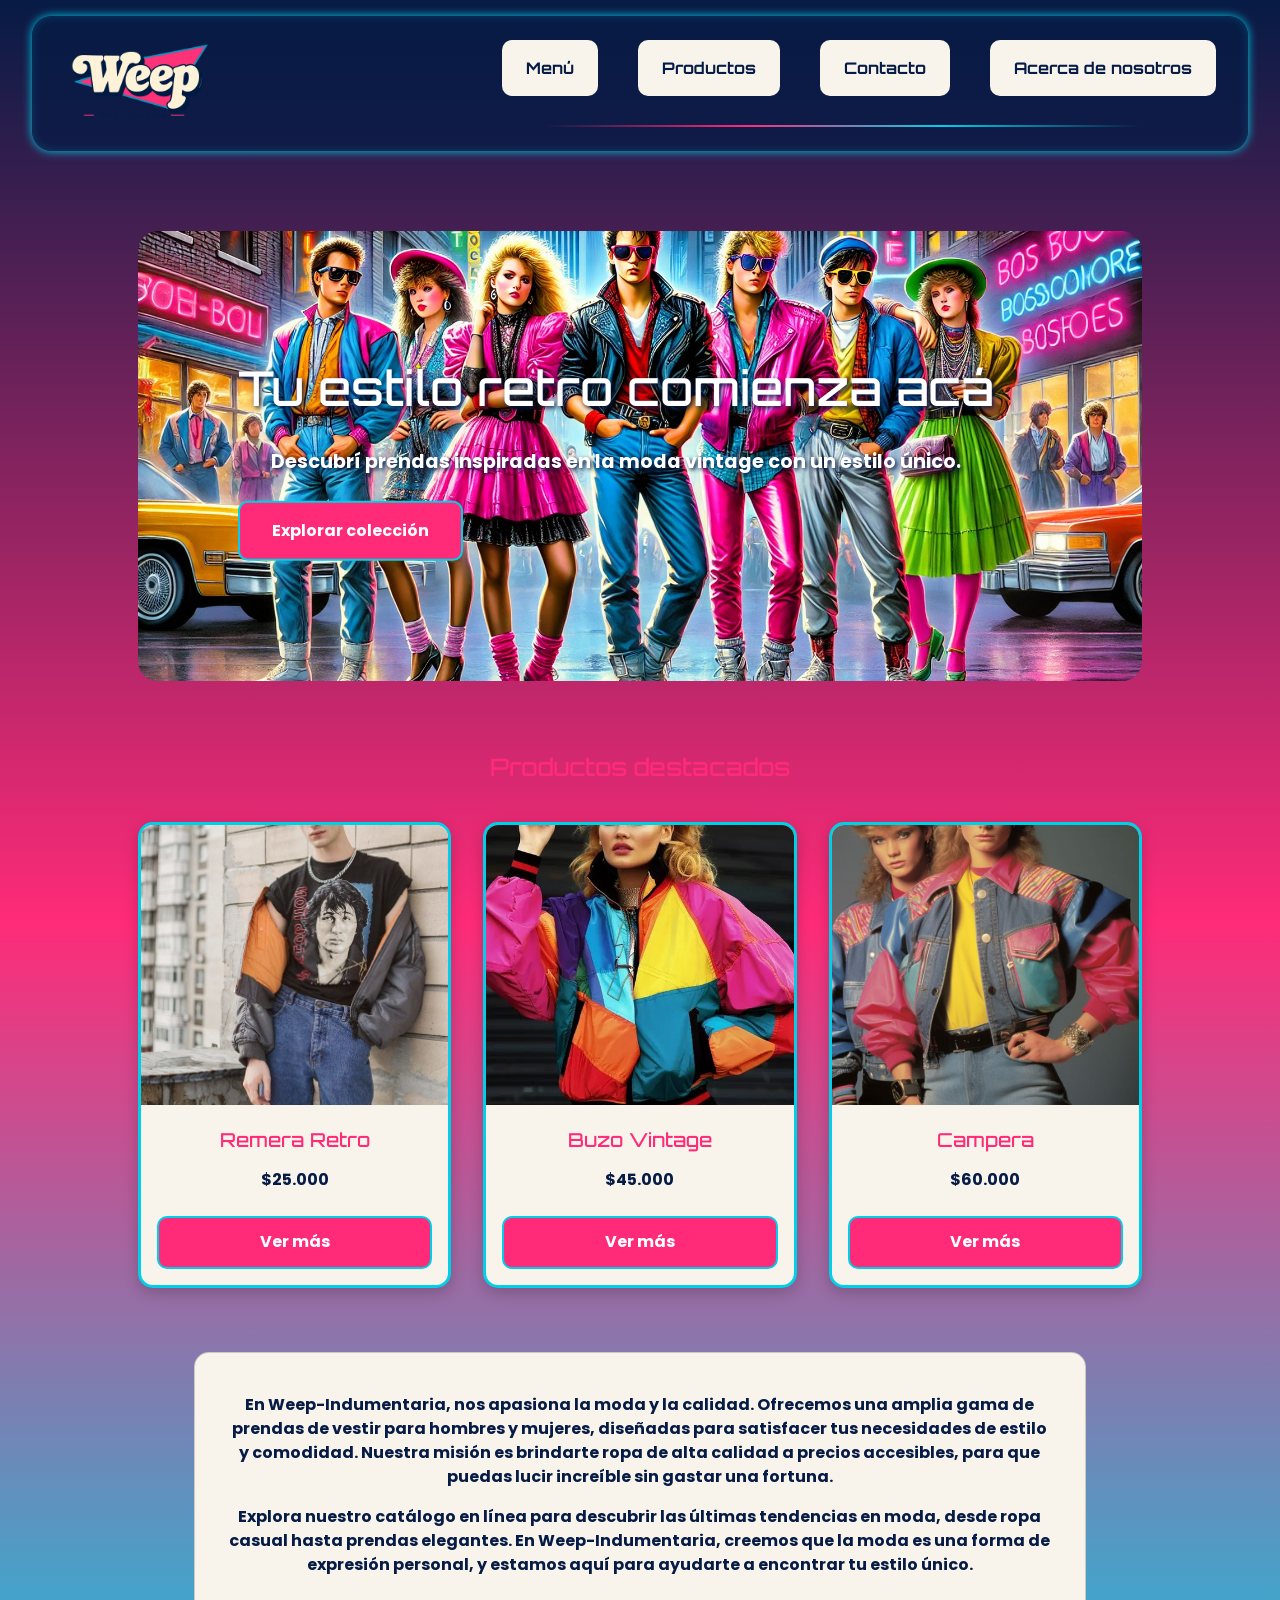
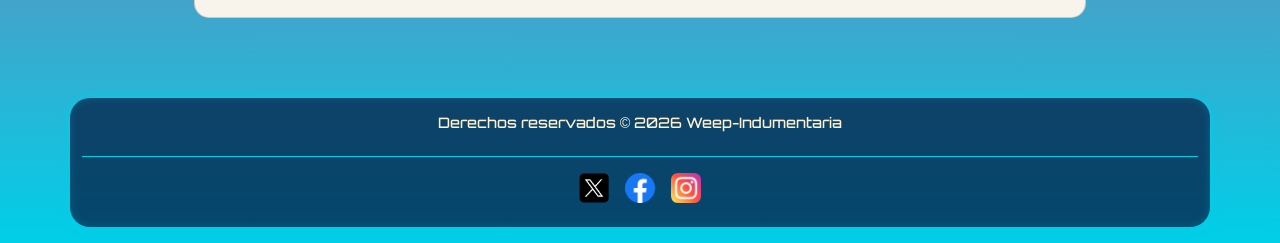
<file: index.html>
<!DOCTYPE html>

<html lang="es">

<head>
    <meta charset="UTF-8">
    <meta name="viewport" content="width=device-width, initial-scale=1.0">
    <meta name="description" content="Indumentaria retro con estilo vintage.">
    <meta name="keywords" content="ropa, retro, vintage, remeras, buzos">
    <meta name="author" content="Sebastian Fonteina">
    
    <title>Weep-Indumentaria - Inicio ✂</title>
    
    <link href="https://cdn.jsdelivr.net/npm/bootstrap@5.3.8/dist/css/bootstrap.min.css" rel="stylesheet">
    
    <link rel="stylesheet" href="./styles/style.css">
    <!-- Fuentes Orbitron y Poppins -->
<link rel="preconnect" href="https://fonts.googleapis.com">
<link rel="preconnect" href="https://fonts.gstatic.com" crossorigin>
<link href="https://fonts.googleapis.com/css2?family=Orbitron:wght@400..900&family=Poppins:ital,wght@0,100;0,200;0,300;0,400;0,500;0,600;0,700;0,800;0,900;1,100;1,200;1,300;1,400;1,500;1,600;1,700;1,800;1,900&display=swap" rel="stylesheet">

</head>

    <body>
    <header>
        <a href="./index.html">
    
            <img class="logoPrincipal" src="./assets/logo.png" alt="Logo de Weep-Indumentaria">
        
        </a>
    
    
        <nav class="navbar navBarraSuperior">
            <ul>
            <li> 
                <a href="./pages/menu.html">Menú</a>
            </li>
            <li> 
                <a href="./pages/galeria.html">Productos</a>
            </li>
            <li> 
                <a href="./pages/contacto.html">Contacto</a>
            </li>
            <li> 
                <a href="./pages/nosotros.html">Acerca de nosotros</a>
            </li>
            
            </ul>

        </nav>
            

</header>

    <main class="container contenidoPrincipal">
        

    <section class="bannerPrincipal">

    <img src="./assets/banner.jpg" alt="Banner principal">

    <div class="bannerTexto">

        <h1>Tu estilo retro comienza acá</h1>

        <p>
            Descubrí prendas inspiradas en la moda vintage
            con un estilo único.
        </p>

        <a href="./pages/galeria.html"
        class="botonPrincipal">Explorar colección</a>

    </div>

</section>

<section class="destacados">

    <h2>Productos destacados</h2>

    <div class="contenedorDestacados">

        <article class="card productoInicio">

            <img src="./assets/remera.jpg" alt="Remera Retro">

            <h3>Remera Retro</h3>

            <p>$25.000</p>

            <a href="./pages/galeria.html" class="botonPrincipal">

            Ver más

            </a>

        </article>

        <article class="card productoInicio">

            <img src="./assets/buzo.jpg" alt="Buzo Vintage">

            <h3>Buzo Vintage</h3>

            <p>$45.000</p>

            <a href="./pages/galeria.html" class="botonPrincipal">

            Ver más

        </a>

        </article>

        <article class="card productoInicio">

            <img src="./assets/campera.jpg" alt="Campera Retro">

            <h3>Campera</h3>

            <p>$60.000</p>

            <a

            href="./pages/galeria.html"

            class="botonPrincipal">

        Ver más

            </a>

        </article>

    </div>

</section>

<section>
        <article>
            <div class="card tarjeta">
        
        <p class="p">En Weep-Indumentaria, nos apasiona la moda y la calidad. Ofrecemos una amplia gama de prendas de vestir para hombres y mujeres, diseñadas para satisfacer tus necesidades de estilo y comodidad. Nuestra misión es brindarte ropa de alta calidad a precios accesibles, para que puedas lucir increíble sin gastar una fortuna.</p>
        <p class="p">Explora nuestro catálogo en línea para descubrir las últimas tendencias en moda, desde ropa casual hasta prendas elegantes. En Weep-Indumentaria, creemos que la moda es una forma de expresión personal, y estamos aquí para ayudarte a encontrar tu estilo único.</p>
    
            </div>
        </article>
    </section>

</main>
    
    <footer class="container">
    
        
        <h2>Derechos reservados © 2026 Weep-Indumentaria</h2>
        <nav class="navBarraFooter">
            <ul>
            <li> 
                <a href="" aria-label="" >
                    <img class="footerImagenes" src="./assets/x.png" alt="X">
                </a>
            </li>
            <li> 
                <a href="" aria-label="" >
                    <img class="footerImagenes" src="./assets/facebook.png" alt="Facebook">
                </a>
            </li>
            <li> 
                <a href="" aria-label="" >
                    <img class="footerImagenes" src="./assets/instagram.png" alt="Instagram">
                </a>
            </li>

            </ul>
        </nav>
    </footer>

    </body>

</html>
</file>
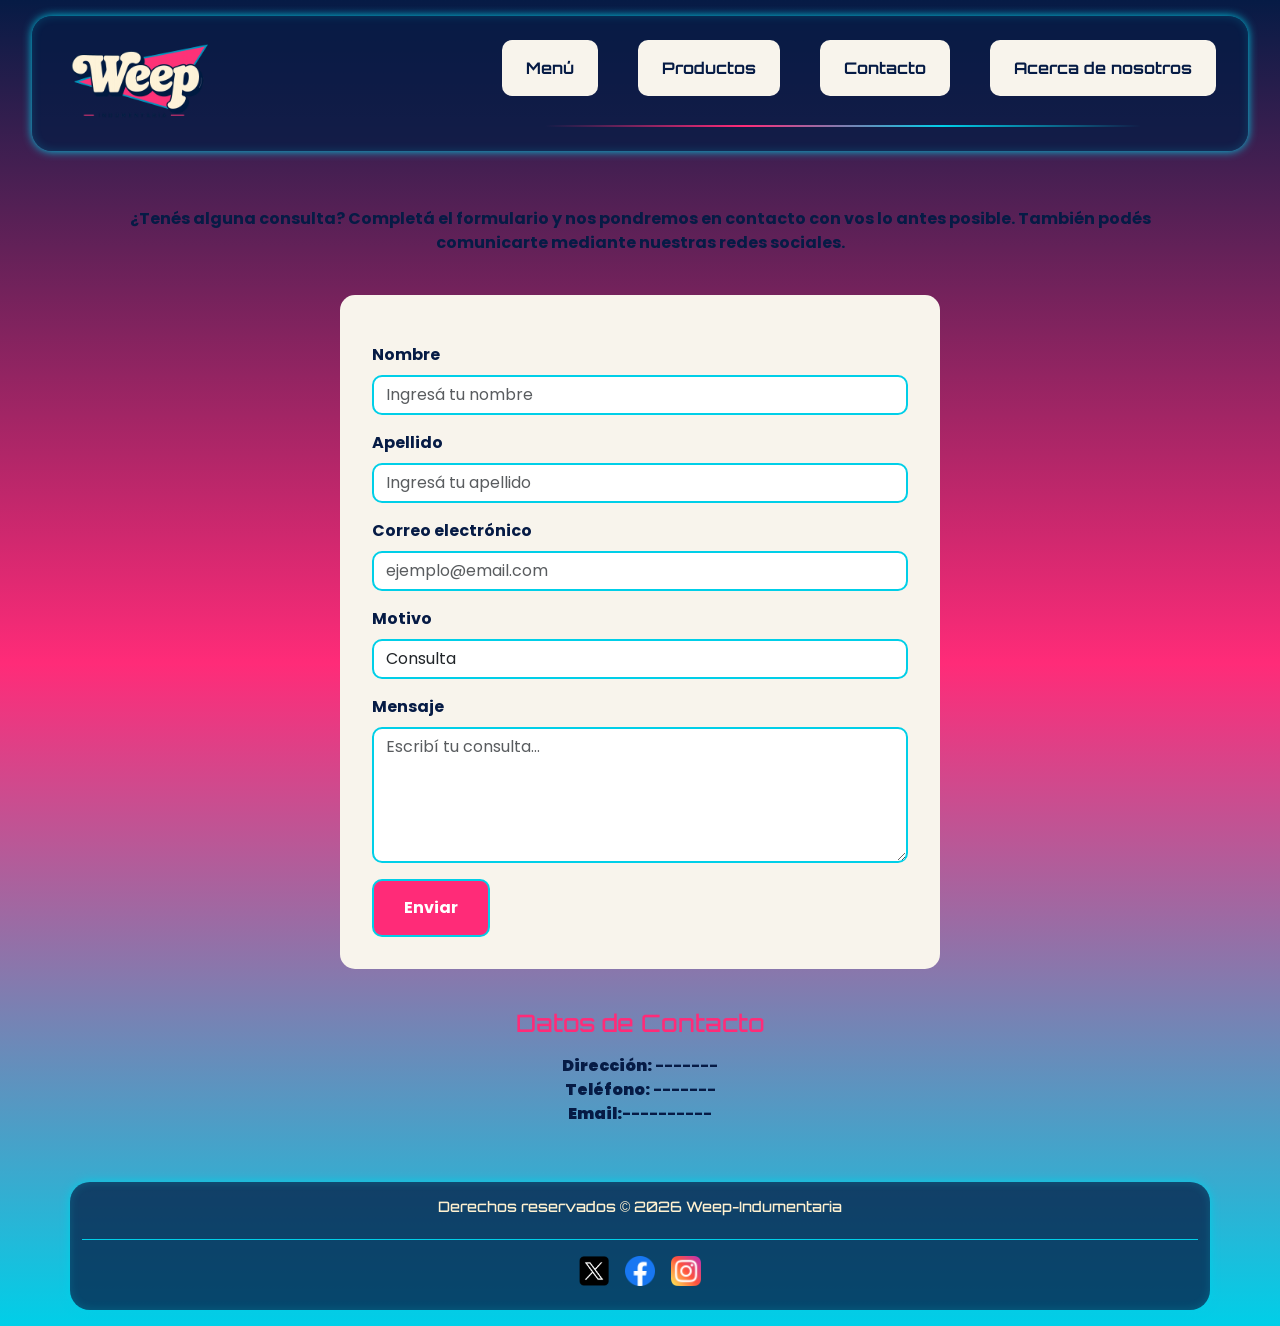
<file: pages/contacto.html>
<!DOCTYPE html>
<html lang="es">
<head>
    <meta charset="UTF-8">
    <meta name="viewport" content="width=device-width, initial-scale=1.0">
    <meta name="description" content="Página de contacto de Weep Indumentaria.">
    <meta name="keywords" content="contacto, ropa, consultas, Weep">
    <meta name="author" content="Sebastian Fonteina">
    
    <title>Weep! - Indumentaria</title>
    
    <!-- Fuentes Orbitron y Poppins -->
<link rel="preconnect" href="https://fonts.googleapis.com">
<link rel="preconnect" href="https://fonts.gstatic.com" crossorigin>
<link href="https://fonts.googleapis.com/css2?family=Orbitron:wght@400..900&family=Poppins:ital,wght@0,100;0,200;0,300;0,400;0,500;0,600;0,700;0,800;0,900;1,100;1,200;1,300;1,400;1,500;1,600;1,700;1,800;1,900&display=swap" rel="stylesheet">
    
    <link href="https://cdn.jsdelivr.net/npm/bootstrap@5.3.8/dist/css/bootstrap.min.css" rel="stylesheet">
    <link rel="stylesheet" href="../styles/style.css">
    
</head>
<body>
    <header>
        <a href="../index.html">
    
            <img class="logoPrincipal" src="../assets/logo.png" alt="Logo de Weep-Indumentaria">
        
        </a>
        
    
        <nav class="navbar navBarraSuperior"> 
            <ul>
            <li> 
                <a href="./menu.html">Menú</a>
            </li>
            <li> 
                <a href="./galeria.html">Productos</a>
            </li>
            <li> 
                <a href="./contacto.html">Contacto</a>
            </li>
            <li> 
                <a href="./nosotros.html">Acerca de nosotros</a>
            </li>
            
            </ul>

        </nav>
            

</header>

<main class="container contenidoPrincipal">

     <section class="contacto">
        
 <p>

¿Tenés alguna consulta?

Completá el formulario y nos pondremos en contacto con vos lo antes posible.

También podés comunicarte mediante nuestras redes sociales.

</p>
        
    </section>

    <form class="formularioContacto">

<div class="mb-3">

    <label for="nombre" class="form-label">
        Nombre
    </label>

    <input
        id="nombre"
        type="text"
        class="form-control"
        placeholder="Ingresá tu nombre"
        required>

</div>

<div class="mb-3">

    <label for="apellido" class="form-label">
        Apellido
    </label>

    <input
        id="apellido"
        type="text"
        class="form-control"
        placeholder="Ingresá tu apellido"
        required>

</div>

<div class="mb-3">

    <label for="correo" class="form-label">
        Correo electrónico
    </label>

    <input
        id="correo"
        type="email"
        class="form-control"
        placeholder="ejemplo@email.com"
        required>

</div>

<div class="mb-3">

<label
for="motivo"
class="form-label">

Motivo

</label>

<select
id="motivo"
class="form-control">

<option>Consulta</option>

<option>Compra</option>

<option>Cambio</option>

<option>Devolución</option>

</select>

</div>

<div class="mb-3">

    <label for="mensaje" class="form-label">
        Mensaje
    </label>

    <textarea
        id="mensaje"
        class="form-control"
        rows="5"
        placeholder="Escribí tu consulta..."
        required></textarea>

</div>

<button class="botonPrincipal">

Enviar

</button>

</form>

    <section class="informacion">

        <!-- Datos del local -->
        <h2>Datos de Contacto</h2>
        <p>
            <strong>Dirección:</strong> -------<br>
            <strong>Teléfono:</strong> -------<br>
            <strong>Email:</strong>----------
            </p>

    </section>

</main>

    <footer class="container">
    
        
        <h2>Derechos reservados © 2026 Weep-Indumentaria</h2>
        <nav class="navBarraFooter">
            <ul>
            <li> 
    <a href="#" aria-label="X">
        <img class="footerImagenes" src="../assets/x.png" alt="X">
    </a>
</li>

<li> 
    <a href="#" aria-label="Facebook">
        <img class="footerImagenes" src="../assets/facebook.png" alt="Facebook">
    </a>
</li>

<li> 
    <a href="#" aria-label="Instagram">
        <img class="footerImagenes" src="../assets/instagram.png" alt="Instagram">
    </a>
</li>

            </ul>
        </nav>
    </footer>
 
    </body>
</html>
</file>
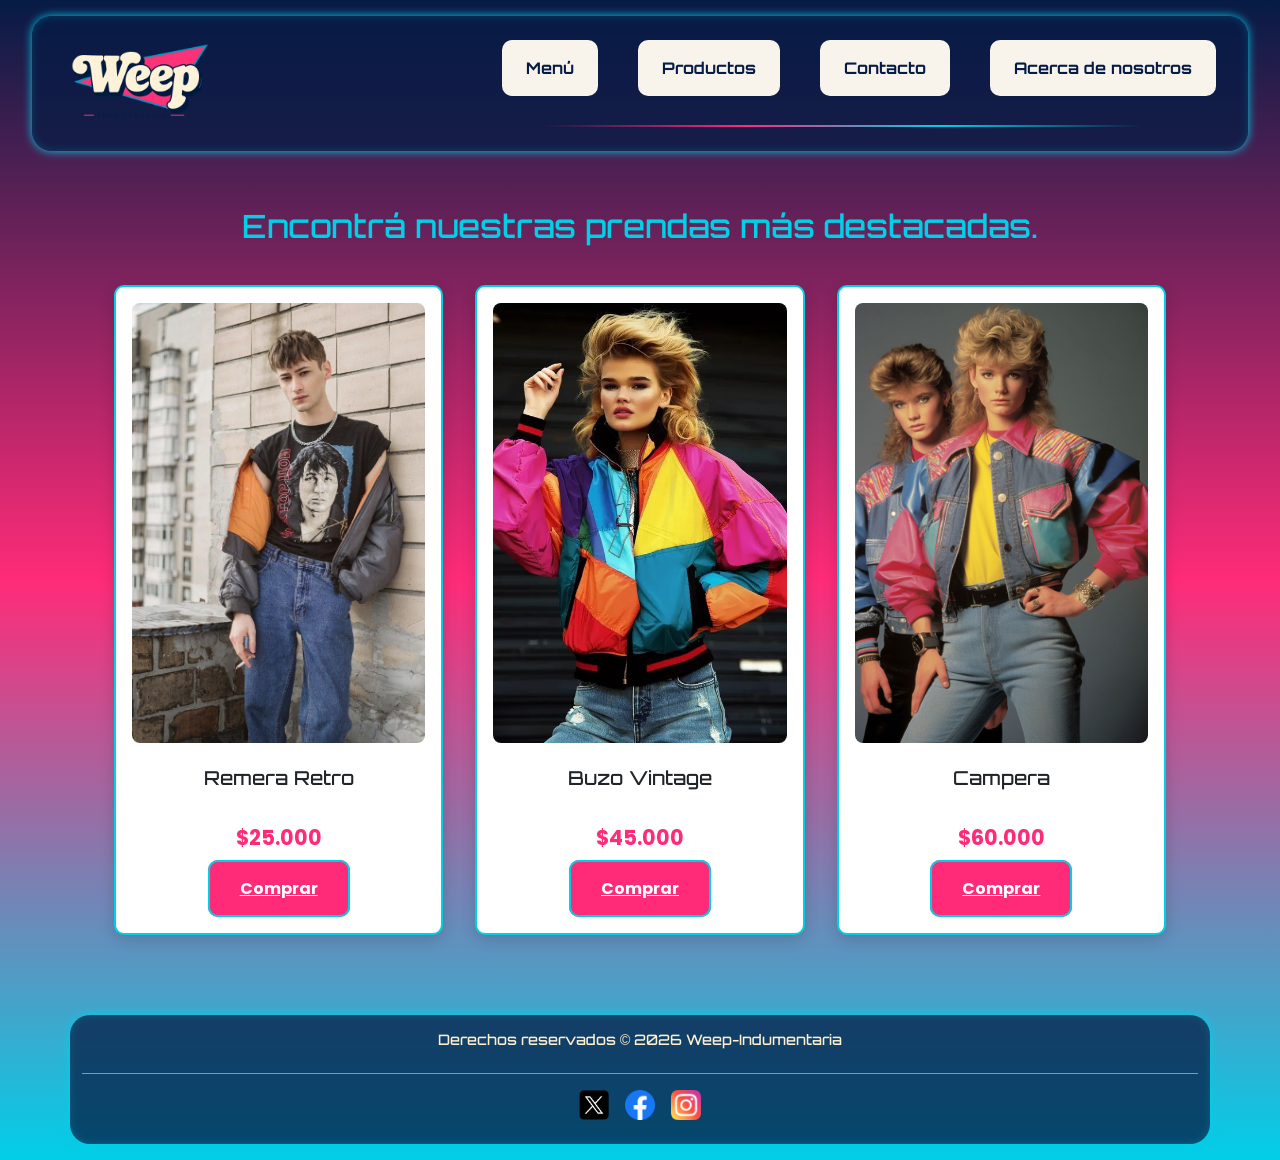
<file: pages/galeria.html>
<!DOCTYPE html>
<html lang="es">
<head>
    <meta charset="UTF-8">
    <meta name="viewport" content="width=device-width, initial-scale=1.0">
    <title>Weep! - Indumentaria</title>
    <!-- Fuentes Orbitron y Poppins -->
<link rel="preconnect" href="https://fonts.googleapis.com">
<link rel="preconnect" href="https://fonts.gstatic.com" crossorigin>
<link href="https://fonts.googleapis.com/css2?family=Orbitron:wght@400..900&family=Poppins:ital,wght@0,100;0,200;0,300;0,400;0,500;0,600;0,700;0,800;0,900;1,100;1,200;1,300;1,400;1,500;1,600;1,700;1,800;1,900&display=swap" rel="stylesheet">
    
    <link href="https://cdn.jsdelivr.net/npm/bootstrap@5.3.8/dist/css/bootstrap.min.css" rel="stylesheet">
    <link rel="stylesheet" href="../styles/style.css">
    
</head>
<body>
    <header>
        <a href="../index.html">
    
            <img class="logoPrincipal" src="../assets/logo.png" alt="Logo de Weep-Indumentaria">
        
        </a>
        
    
        <nav class="navbar navBarraSuperior"> 
            <ul>
            <li> 
                <a href="./menu.html">Menú</a>
            </li>
            <li> 
                <a href="./galeria.html">Productos</a>
            </li>
            <li> 
                <a href="./contacto.html">Contacto</a>
            </li>
            <li> 
                <a href="./nosotros.html">Acerca de nosotros</a>
            </li>
            
            </ul>

        </nav>
            


</header>

<main class="container contenidoPrincipal">


    
    <h1>Encontrá nuestras prendas más destacadas.</h1>

    <section class="galeria">

        <!-- Producto 1 -->
        <div class="card producto">

            <img class="card-img-top" src="../assets/remera.jpg" alt="Remera Retro">

            <div class="card-body">

                <h3 class="card-title">Remera Retro</h3>

                <p class="precio">$25.000</p>

                <a href="#" class="botonPrincipal">Comprar</a>

            </div>

        </div>

        <!-- Producto 2 -->
        <div class="card producto">

            <img class="card-img-top" src="../assets/buzo.jpg" alt="Buzo Vintage">

            <div class="card-body">

                <h3 class="card-title">Buzo Vintage</h3>

                <p class="precio">$45.000</p>

                <a href="#" class="botonPrincipal">Comprar</a>

            </div>

        </div>

        <!-- Producto 3 -->
        <div class="card producto">

            <img class="card-img-top" src="../assets/campera.jpg" alt="Campera">

            <div class="card-body">

                <h3 class="card-title">Campera</h3>

                <p class="precio">$60.000</p>

                <a href="#" class="botonPrincipal">Comprar</a>

            </div>

        </div>

    </section>

</main>

<footer class="container">
    
        
        <h2>Derechos reservados © 2026 Weep-Indumentaria</h2>
        <nav class="navBarraFooter">
            <ul>
            <li> 
    <a href="#" aria-label="X">
        <img class="footerImagenes" src="../assets/x.png" alt="X">
    </a>
</li>

<li> 
    <a href="#" aria-label="Facebook">
        <img class="footerImagenes" src="../assets/facebook.png" alt="Facebook">
    </a>
</li>

<li> 
    <a href="#" aria-label="Instagram">
        <img class="footerImagenes" src="../assets/instagram.png" alt="Instagram">
    </a>
</li>

            </ul>
        </nav>
    </footer>

</body>
</html>
</file>
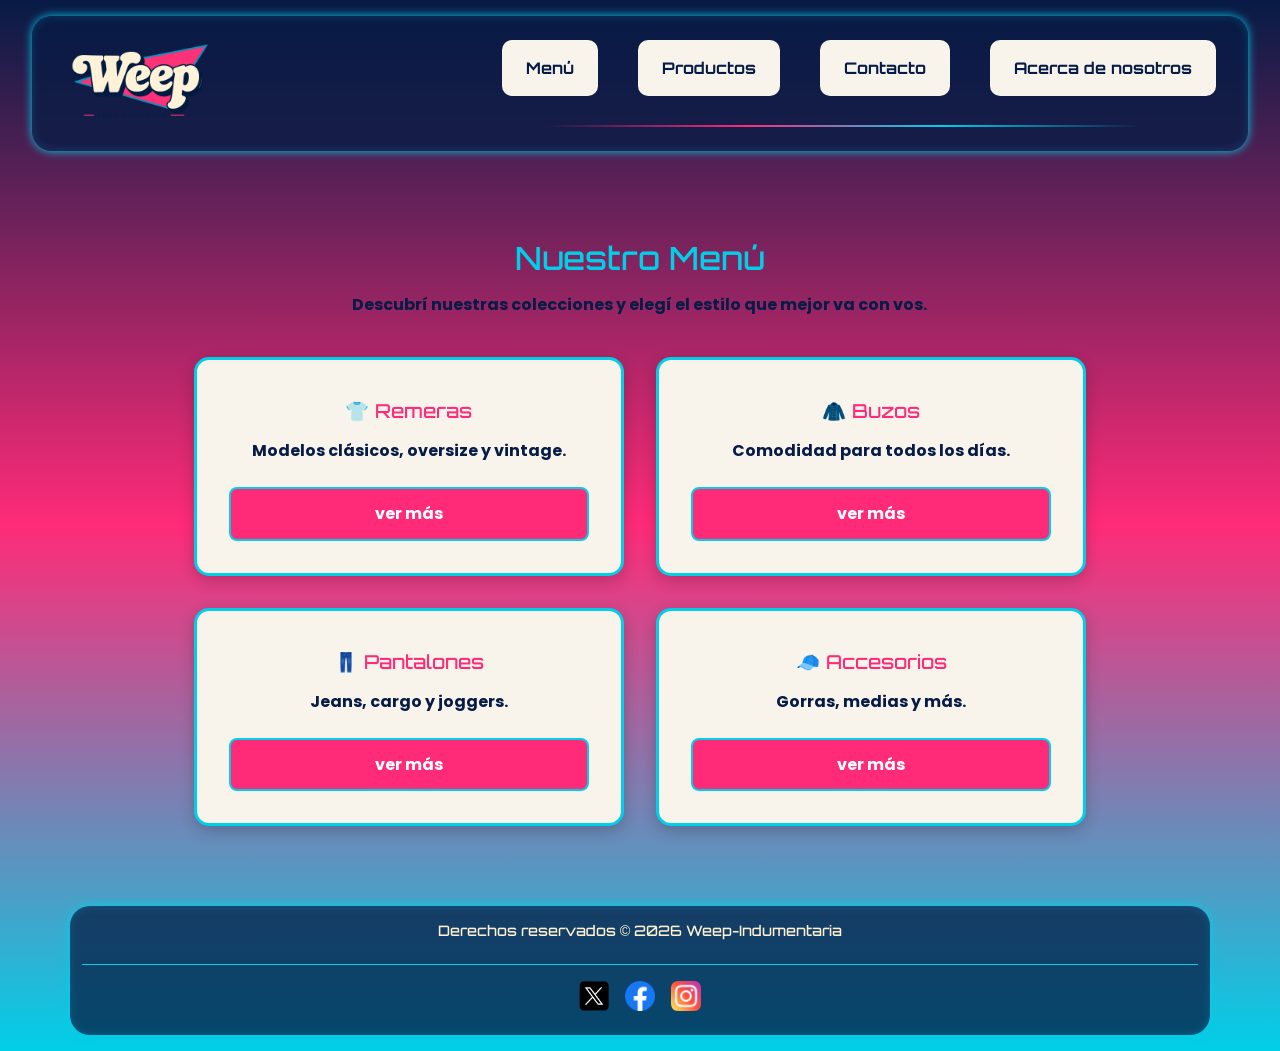
<file: pages/menu.html>
<!DOCTYPE html>
<html lang="es">
<head>
    <meta charset="UTF-8">
    <meta name="viewport" content="width=device-width, initial-scale=1.0">
    <meta name="description" content="Menú de productos de Weep Indumentaria.">
    <meta name="keywords" content="ropa, retro, vintage, remeras, buzos">
    <meta name="author" content="Sebastian Fonteina">
    <title>Weep! - Indumentaria... Menú</title>
<!-- Fuentes Orbitron y Poppins -->
<link rel="preconnect" href="https://fonts.googleapis.com">
<link rel="preconnect" href="https://fonts.gstatic.com" crossorigin>
<link href="https://fonts.googleapis.com/css2?family=Orbitron:wght@400..900&family=Poppins:ital,wght@0,100;0,200;0,300;0,400;0,500;0,600;0,700;0,800;0,900;1,100;1,200;1,300;1,400;1,500;1,600;1,700;1,800;1,900&display=swap" rel="stylesheet">
   
    <link href="https://cdn.jsdelivr.net/npm/bootstrap@5.3.8/dist/css/bootstrap.min.css" rel="stylesheet">
    <link rel="stylesheet" href="../styles/style.css">
    
</head>
<body>
    <header>
        <a href="../index.html">
    
            <img class="logoPrincipal" src="../assets/logo.png" alt="Logo de Weep-Indumentaria">
        
        </a>
    
        <nav class="navbar navBarraSuperior"> 
            <ul>
            <li> 
                <a href="./menu.html">Menú</a>
            </li>
            <li> 
                <a href="./galeria.html">Productos</a>
            </li>
            <li> 
                <a href="./contacto.html">Contacto</a>
            </li>
            <li> 
                <a href="./nosotros.html">Acerca de nosotros</a>
            </li>
            
            </ul>

        </nav>
            

</header>

<main class="container contenidoPrincipal">

    <section class="menuPrincipal">

        <h1>Nuestro Menú</h1>

        <p>
            Descubrí nuestras colecciones y elegí el estilo
            que mejor va con vos.
        </p>

        <div class="menuGrid">

            <article class="card menuCard">

                <h3>👕 Remeras</h3>

                <p>Modelos clásicos, oversize y vintage.</p>

                <a href="./galeria.html" class="botonPrincipal">ver más</a>

            </article>

            <article class="card menuCard">

                <h3>🧥 Buzos</h3>

                <p>Comodidad para todos los días.</p>

                <a href="./galeria.html" class="botonPrincipal">ver más</a>

            </article>

            <article class="card menuCard">

                <h3>👖 Pantalones</h3>

                <p>Jeans, cargo y joggers.</p>

                <a href="./galeria.html" class="botonPrincipal">ver más</a>

            </article>

            <article class="card menuCard">

                <h3>🧢 Accesorios</h3>

                <p>Gorras, medias y más.</p>

                <a href="./galeria.html" class="botonPrincipal">ver más</a>

            </article>

        </div>

    </section>

</main>

<footer class="container">
    
        
        <h2>Derechos reservados © 2026 Weep-Indumentaria</h2>
        <nav class="navBarraFooter">
            <ul>
            <li> 
    <a href="#" aria-label="X">
        <img class="footerImagenes" src="../assets/x.png" alt="X">
    </a>
</li>

<li> 
    <a href="#" aria-label="Facebook">
        <img class="footerImagenes" src="../assets/facebook.png" alt="Facebook">
    </a>
</li>

<li> 
    <a href="#" aria-label="Instagram">
        <img class="footerImagenes" src="../assets/instagram.png" alt="Instagram">
    </a>
</li>

            </ul>
        </nav>
    </footer>
</body>
</html>
</file>
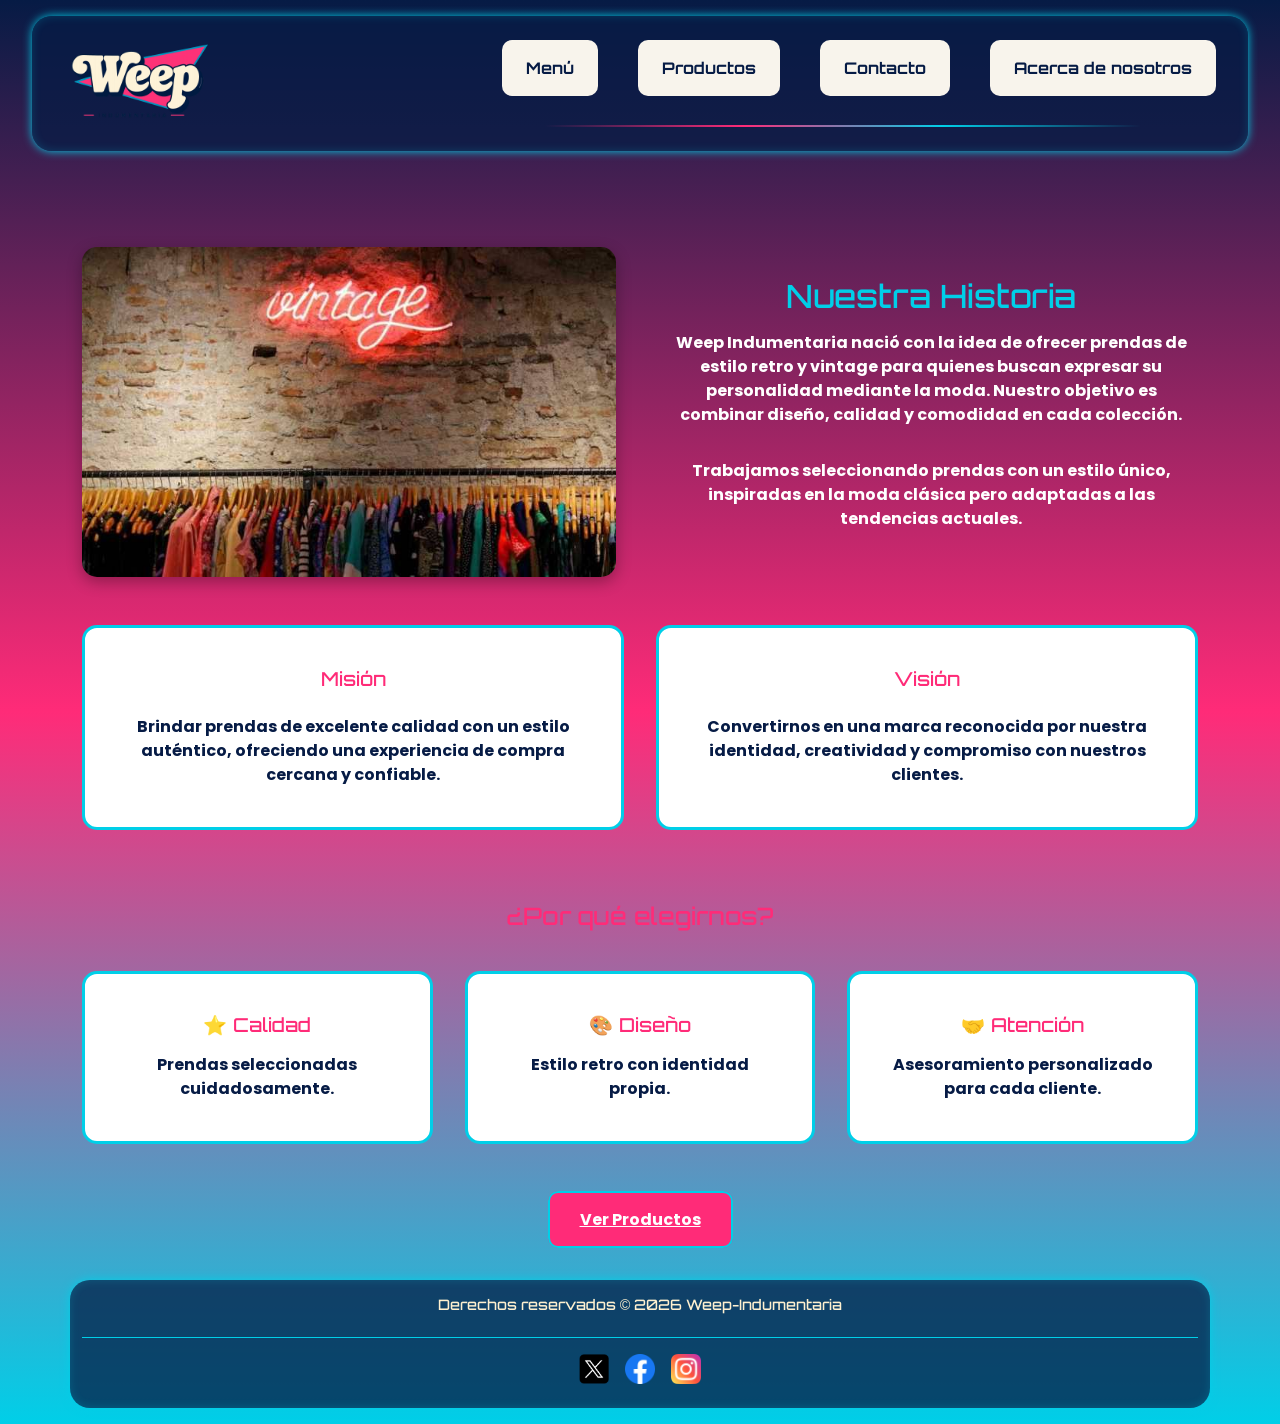
<file: pages/nosotros.html>
<!DOCTYPE html>
<html lang="es">
<head>
    <meta charset="UTF-8">
    <meta name="viewport" content="width=device-width, initial-scale=1.0">
    <title>Weep! - Indumentaria... Nosotros</title>
    
     <!-- Fuentes Orbitron y Poppins -->
<link rel="preconnect" href="https://fonts.googleapis.com">
<link rel="preconnect" href="https://fonts.gstatic.com" crossorigin>
<link href="https://fonts.googleapis.com/css2?family=Orbitron:wght@400..900&family=Poppins:ital,wght@0,100;0,200;0,300;0,400;0,500;0,600;0,700;0,800;0,900;1,100;1,200;1,300;1,400;1,500;1,600;1,700;1,800;1,900&display=swap" rel="stylesheet">
    
    <link href="https://cdn.jsdelivr.net/npm/bootstrap@5.3.8/dist/css/bootstrap.min.css" rel="stylesheet">
    <link rel="stylesheet" href="../styles/style.css">
    
</head>
<body>
    <header>
        <a href="../index.html">
    
            <img class="logoPrincipal" src="../assets/logo.png" alt="Logo de Weep-Indumentaria">
        
        </a>
        
    
        <nav class="navbar navBarraSuperior"> 
            <ul>
            <li> 
                <a href="./menu.html">Menú</a>
            </li>
            <li> 
                <a href="./galeria.html">Productos</a>
            </li>
            <li> 
                <a href="./contacto.html">Contacto</a>
            </li>
            <li> 
                <a href="./nosotros.html">Acerca de nosotros</a>
            </li>
            
            </ul>

        </nav>
            

</header>
<main class="container contenidoPrincipal">


    <section class="nosotros">

        <div class="nosotrosImagen">

            <img src="../assets/contacto.jfif" alt="Local de Weep Indumentaria">

        </div>

        <div class="nosotrosTexto">

            <h1>Nuestra Historia</h1>

            <p>
                Weep Indumentaria nació con la idea de ofrecer prendas de estilo
                retro y vintage para quienes buscan expresar su personalidad
                mediante la moda. Nuestro objetivo es combinar diseño, calidad
                y comodidad en cada colección.
            </p>

            <p>
                Trabajamos seleccionando prendas con un estilo único,
                inspiradas en la moda clásica pero adaptadas a las tendencias
                actuales.
            </p>

        </div>

    </section>

    <section class="misionVision">

        <div class="card tarjetaInfo">

            <h3>Misión</h3>

            <p>
                Brindar prendas de excelente calidad con un estilo auténtico,
                ofreciendo una experiencia de compra cercana y confiable.
            </p>

        </div>

        <div class="card tarjetaInfo">

            <h3>Visión</h3>

            <p>
                Convertirnos en una marca reconocida por nuestra identidad,
                creatividad y compromiso con nuestros clientes.
            </p>

        </div>

    </section>

    <section class="elegirnos">

        <h2>¿Por qué elegirnos?</h2>

        <div class="beneficios">

            <article class="card beneficio">

                <h3>⭐ Calidad</h3>

                <p>Prendas seleccionadas cuidadosamente.</p>

            </article>

            <article class="card beneficio">

                <h3>🎨 Diseño</h3>

                <p>Estilo retro con identidad propia.</p>

            </article>

            <article class="card beneficio">

                <h3>🤝 Atención</h3>

                <p>Asesoramiento personalizado para cada cliente.</p>

            </article>

        </div>

    </section>

    <div class="text-center">

        <a href="./galeria.html" class="botonPrincipal">

            Ver Productos

        </a>

    </div>

</main>
 <footer class="container">
    
        
        <h2>Derechos reservados © 2026 Weep-Indumentaria</h2>
        <nav class="navBarraFooter">
            <ul>
            <li> 
    <a href="#" aria-label="X">
        <img class="footerImagenes" src="../assets/x.png" alt="X">
    </a>
</li>

<li> 
    <a href="#" aria-label="Facebook">
        <img class="footerImagenes" src="../assets/facebook.png" alt="Facebook">
    </a>
</li>

<li> 
    <a href="#" aria-label="Instagram">
        <img class="footerImagenes" src="../assets/instagram.png" alt="Instagram">
    </a>
</li>

            </ul>
        </nav>
    </footer>
</body>
</html>
</file>
<file: styles/style.css>
.tarjetaInfo, .beneficio {
  border: 3px solid #00CFE8;
  border-radius: 15px;
}

* {
  box-sizing: border-box;
  margin: 0;
  padding: 0;
}

body {
  background: linear-gradient(180deg, #061B45, #FF2B78, #00CFE8);
  font-family: "Poppins", sans-serif;
}

h1,
h2,
h3 {
  font-family: "Orbitron", sans-serif;
  margin: 0;
  padding: 0.5rem 0;
  text-align: center;
}

h1 {
  font-size: 2rem;
  color: #00CFE8;
}

h2 {
  font-size: 1.5rem;
  color: #FF2B78;
}

h3 {
  font-size: 1.2rem;
  color: #FF2B78;
}

p {
  font-family: "Poppins", sans-serif;
  font-size: 1rem;
  color: #061B45;
  margin: 0;
  padding: 0.5rem 0;
  text-align: center;
  font-weight: bold;
}

header {
  display: flex;
  align-items: center;
  justify-content: space-between;
  width: 95%;
  margin: 1rem auto;
  padding: 1rem 2rem;
  border-radius: 20px;
  background: rgba(6, 27, 69, 0.75);
  box-shadow: 0 0 10px #00CFE8, inset 0 0 10px rgba(0, 207, 232, 0.2);
}
header .logoPrincipal {
  width: 150px;
  height: auto;
  margin-right: 50px;
  transition: transform 0.3s ease, filter 0.3s ease;
}
header .logoPrincipal:hover {
  transform: scale(1.05);
  filter: drop-shadow(0 0 5px #FF2B78) drop-shadow(0 0 10px #00CFE8);
}

footer {
  width: 95%;
  margin: 1rem auto;
  padding: 0.5rem;
  text-align: center;
  color: #FFF1D0;
  border-radius: 20px;
  background: rgba(6, 27, 69, 0.75);
  box-shadow: 0 0 10px #00CFE8, inset 0 0 10px rgba(0, 207, 232, 0.2);
}
footer h2 {
  font-size: 0.9rem;
  color: #FFF1D0;
  margin-bottom: 0.5rem;
}
footer .navBarraFooter {
  margin-top: 1rem;
  padding-top: 1rem;
  border-top: 1px solid #00CFE8;
}
footer .navBarraFooter ul {
  display: flex;
  justify-content: center;
  align-items: center;
  list-style: none;
  gap: 1rem;
  padding: 0;
}
footer .footerImagenes {
  width: 30px;
  height: auto;
  transition: transform 0.3s ease, filter 0.3s ease;
}
footer .footerImagenes:hover {
  transform: scale(1.2);
  filter: drop-shadow(0 0 5px #FF2B78) drop-shadow(0 0 8px #00CFE8);
}

.menuPrincipal {
  width: 80%;
  margin: 2rem auto;
  text-align: center;
}

.menuGrid {
  display: grid;
  grid-template-columns: repeat(auto-fit, minmax(280px, 1fr));
  gap: 2rem;
  margin-top: 2rem;
}

.menuCard {
  background: #F8F4EC;
  border: 3px solid #00CFE8;
  border-radius: 15px;
  box-shadow: 0 5px 15px rgba(0, 0, 0, 0.2);
  padding: 2rem;
  transition: 0.3s;
}
.menuCard:hover {
  transform: translateY(-10px);
}
.menuCard h3 {
  color: #FF2B78;
}
.menuCard p {
  color: #061B45;
}
.menuCard a {
  display: inline-block;
  margin-top: 1rem;
  padding: 0.8rem 1.5rem;
  background: #FF2B78;
  color: white;
  border-radius: 8px;
  text-decoration: none;
}
.menuCard a:hover {
  background: #00CFE8;
}

.destacados {
  width: 90%;
  margin: 4rem auto;
}
.destacados h2 {
  margin-bottom: 2rem;
}

.contenedorDestacados {
  display: grid;
  grid-template-columns: repeat(auto-fit, minmax(280px, 1fr));
  gap: 2rem;
}

.productoInicio {
  background: #F8F4EC;
  border: 3px solid #00CFE8;
  border-radius: 15px;
  box-shadow: 0 5px 15px rgba(0, 0, 0, 0.2);
  overflow: hidden;
  text-align: center;
  transition: 0.3s;
}
.productoInicio:hover {
  transform: translateY(-10px);
}
.productoInicio img {
  width: 100%;
  height: 280px;
  object-fit: cover;
}
.productoInicio h3 {
  color: #FF2B78;
  margin-top: 1rem;
}
.productoInicio p {
  color: #061B45;
}
.productoInicio a {
  display: inline-block;
  margin: 1rem;
  padding: 0.8rem 2rem;
  border-radius: 10px;
  background: #FF2B78;
  color: white;
  text-decoration: none;
}
.productoInicio a:hover {
  background: #00CFE8;
}

.precio {
  color: #FF2B78;
  font-size: 1.3rem;
  font-weight: bold;
  margin: 1rem 0;
}

.subtitulo {
  color: white;
  text-align: center;
  margin-bottom: 2rem;
}

form {
  width: 500px;
  margin: 2rem auto;
  background-color: #F8F4EC;
  padding: 2rem;
  border-radius: 15px;
}

.form-label {
  display: block;
  margin-top: 1rem;
  color: #061B45;
  font-weight: bold;
}

.form-control {
  border: 2px solid #00CFE8;
  border-radius: 10px;
}
.form-control:focus {
  border-color: #FF2B78;
  box-shadow: 0 0 10px #FF2B78;
}

.navBarraSuperior ul {
  display: flex;
  justify-content: center;
  list-style: none;
  gap: 2.5rem;
}
.navBarraSuperior a {
  flex: 1;
  display: inline-block;
  background-color: #F8F4EC;
  border-radius: 10px;
  padding: 1rem 1.5rem;
  text-align: center;
  text-decoration: none;
  color: #061B45;
  font-family: "Orbitron", sans-serif;
  font-weight: bold;
  transition: transform 0.3s ease, box-shadow 0.3s ease;
}
.navBarraSuperior a:hover {
  background-color: #061B45;
  color: #FF2B78;
  transform: scale(1.1);
  box-shadow: 0 0 5px rgb(231, 228, 228);
}
.navBarraSuperior::after {
  content: "";
  display: block;
  width: 80%;
  height: 2px;
  margin: 0.8rem auto 0;
  background: linear-gradient(90deg, transparent, #FF2B78, #00CFE8, transparent);
}

.tarjeta {
  background-color: #F8F4EC;
  border-radius: 15px;
  padding: 2rem;
  margin: 2rem auto;
  width: 80%;
}

.galeria {
  display: grid;
  grid-template-columns: repeat(auto-fit, minmax(250px, 1fr));
  gap: 2rem;
  padding: 2rem;
}

.producto {
  border: 2px solid #00CFE8;
  border-radius: 10px;
  padding: 1rem;
  text-align: center;
  box-shadow: 0 5px 15px rgba(0, 0, 0, 0.15);
  transition: transform 0.3s ease, box-shadow 0.3s ease;
  cursor: pointer;
}
.producto img {
  width: 100%;
  height: auto;
  border-radius: 8px;
}
.producto:hover {
  transform: scale(1.05);
}

.botonPrincipal {
  background: #FF2B78;
  color: white;
  font-weight: bold;
  padding: 15px 30px;
  border-radius: 10px;
  border: 2px solid #00CFE8;
  transition: 0.3s;
}
.botonPrincipal:hover {
  background: #00CFE8;
  color: #061B45;
  transform: scale(1.05);
}

.bannerPrincipal {
  width: 90%;
  margin: 2rem auto;
  position: relative;
}
.bannerPrincipal img {
  width: 100%;
  height: 450px;
  object-fit: cover;
  border-radius: 20px;
}

.bannerTexto {
  position: absolute;
  top: 50%;
  left: 10%;
  transform: translateY(-50%);
}
.bannerTexto h1 {
  color: white;
  font-size: 3rem;
  text-shadow: 2px 2px 5px #061B45;
}
.bannerTexto p {
  color: white;
  margin: 1rem 0;
  font-size: 1.2rem;
  text-shadow: 2px 2px 4px #061B45;
}
.bannerTexto a {
  display: inline-block;
  background: #FF2B78;
  color: white;
  padding: 1rem 2rem;
  border-radius: 10px;
  text-decoration: none;
  transition: 0.3s;
}
.bannerTexto a:hover {
  background: #00CFE8;
}

.contenidoPrincipal {
  padding-top: 2rem;
  padding-bottom: 2rem;
}

.nosotros {
  display: flex;
  align-items: center;
  gap: 3rem;
  margin: 3rem 0;
}

.nosotrosImagen {
  flex: 1;
}
.nosotrosImagen img {
  width: 100%;
  border-radius: 15px;
  box-shadow: 0 5px 15px rgba(0, 0, 0, 0.3);
}

.nosotrosTexto {
  flex: 1;
}
.nosotrosTexto h3 {
  color: #FF2B78;
  margin-bottom: 1rem;
}
.nosotrosTexto p {
  color: white;
  margin-bottom: 1rem;
}

.misionVision {
  display: grid;
  grid-template-columns: repeat(auto-fit, minmax(300px, 1fr));
  gap: 2rem;
  margin: 3rem 0;
}

.tarjetaInfo {
  padding: 2rem;
  text-align: center;
}
.tarjetaInfo h3 {
  color: #FF2B78;
  margin-bottom: 0.5rem;
}

.elegirnos {
  text-align: center;
  margin: 4rem 0;
}

.beneficios {
  display: grid;
  grid-template-columns: repeat(auto-fit, minmax(250px, 1fr));
  gap: 2rem;
  margin-top: 2rem;
}

.beneficio {
  padding: 2rem;
  transition: 0.3s;
}
.beneficio:hover {
  transform: translateY(-8px);
  box-shadow: 0 8px 20px rgba(0, 0, 0, 0.3);
}

.formularioContacto {
  width: 100%;
  max-width: 600px;
  margin: 2rem auto;
  box-sizing: border-box;
}

@media (max-width: 820px) {
  header {
    flex-direction: row;
    align-items: center;
    justify-content: space-between;
    gap: 0.5rem;
    padding: 1rem;
  }
  .logoPrincipal {
    width: 130px;
    margin: 0;
  }
  .navBarraSuperior {
    width: auto;
  }
  .navBarraSuperior ul {
    flex-direction: row;
    align-items: center;
    gap: 0.5rem;
    padding: 0;
    margin: 0;
  }
  .navBarraSuperior a {
    font-size: 0.8rem;
    padding: 0.5rem 0.7rem;
  }
  .bannerTexto {
    left: 5%;
    right: 5%;
    text-align: center;
  }
  .bannerTexto h1 {
    font-size: 2rem;
  }
  .bannerTexto p {
    font-size: 1rem;
  }
  .nosotros {
    flex-direction: column;
    text-align: center;
    gap: 2rem;
  }
  .nosotrosImagen,
  .nosotrosTexto {
    width: 100%;
    flex: none;
  }
  .nosotrosImagen img {
    width: 100%;
    height: auto;
  }
  .formularioContacto {
    width: 90%;
    max-width: 600px;
    margin: 2rem auto;
    box-sizing: border-box;
  }
}
@media (max-width: 480px) {
  header {
    flex-direction: column;
    gap: 1rem;
    padding: 1rem;
  }
  .logoPrincipal {
    width: 130px;
    margin: 0;
  }
  .navBarraSuperior {
    width: 100%;
  }
  .navBarraSuperior ul {
    flex-direction: column;
    align-items: center;
    gap: 0.7rem;
    width: 100%;
  }
  .navBarraSuperior li {
    width: 100%;
  }
  .navBarraSuperior a {
    display: block;
    width: 100%;
    font-size: 0.8rem;
    padding: 0.7rem;
  }
  .bannerPrincipal img {
    height: 300px;
  }
  .bannerTexto h1 {
    font-size: 1.6rem;
  }
  .bannerTexto p {
    font-size: 0.9rem;
  }
  .botonPrincipal {
    padding: 10px 20px;
    font-size: 0.9rem;
  }
  .tarjeta {
    width: 95%;
    padding: 1rem;
  }
  form {
    width: 100%;
    max-width: 100%;
    box-sizing: border-box;
  }
  form input,
  form textarea,
  form select {
    width: 100%;
    max-width: 100%;
    box-sizing: border-box;
  }
  .formularioContacto {
    width: 100%;
    max-width: 100%;
    padding: 0;
    box-sizing: border-box;
  }
  .formularioContacto input,
  .formularioContacto select,
  .formularioContacto textarea {
    width: 100%;
    max-width: 100%;
  }
}

/*# sourceMappingURL=style.css.map */
</file>
